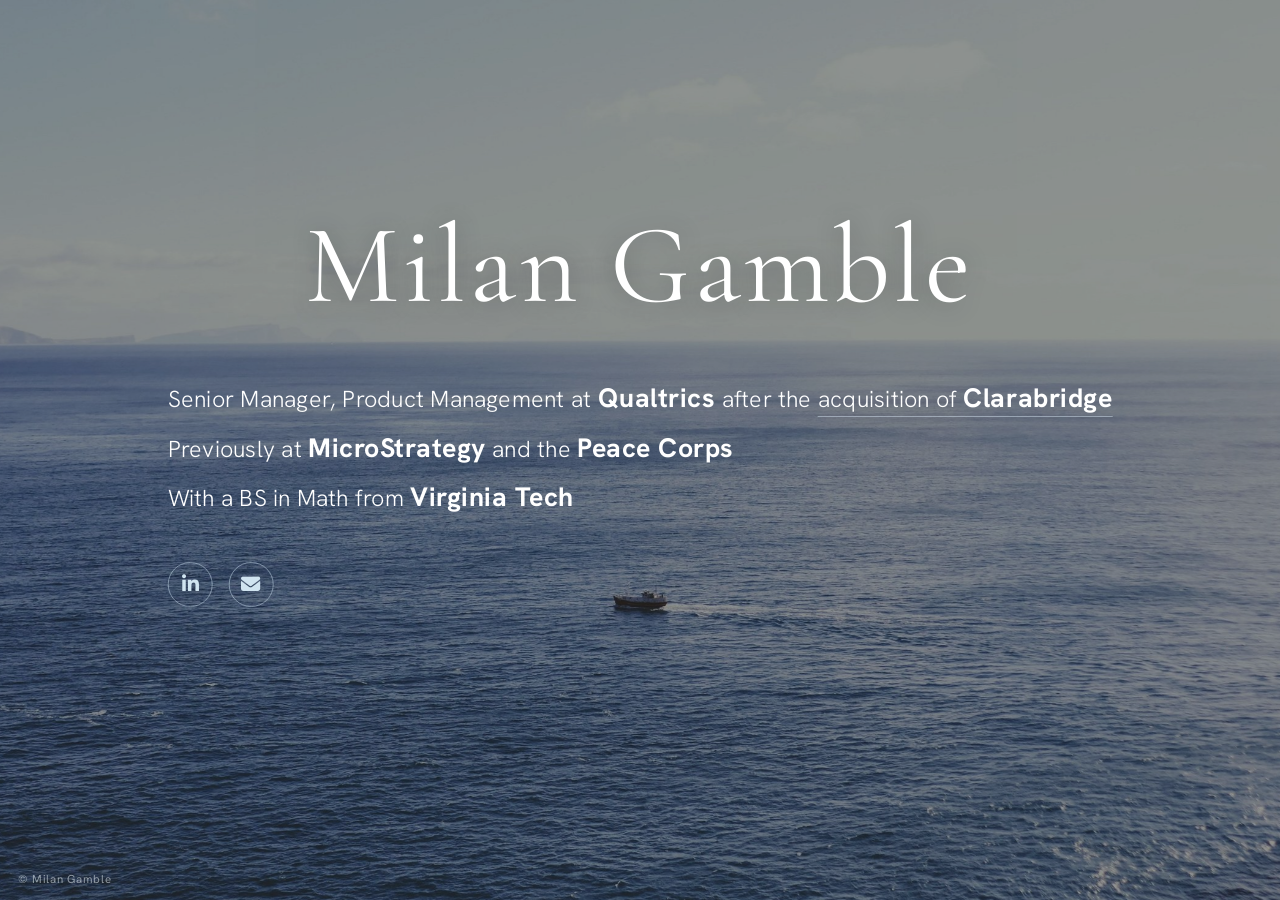
<file: index.html>
<!DOCTYPE html>
<html lang="en">
<head>
  <meta charset="UTF-8" />
  <meta name="viewport" content="width=device-width, initial-scale=1.0" />
  <title>Milan Gamble</title>
  <meta name="description" content="Milan Gamble — product management leader at Qualtrics, previously MicroStrategy and the Peace Corps." />
  <meta name="theme-color" content="#101b29" />

  <!-- Link previews (Open Graph / Twitter) -->
  <meta property="og:type" content="website" />
  <meta property="og:url" content="https://milangamble.com" />
  <meta property="og:title" content="Milan Gamble" />
  <meta property="og:description" content="Product management leader at Qualtrics, previously MicroStrategy and the Peace Corps." />
  <meta property="og:image" content="https://milangamble.com/bg-wide.jpg" />
  <meta name="twitter:card" content="summary_large_image" />
  <link rel="icon" href="data:image/svg+xml,%3Csvg xmlns='http://www.w3.org/2000/svg' viewBox='0 0 64 64'%3E%3Crect width='64' height='64' rx='12' fill='%23415f8c'/%3E%3Cpath d='M35 37 Q47 34 60 38 Q47 43 35 41 Z' fill='%23ffffff' opacity='0.7'/%3E%3Cpath d='M9 35 L38 35 Q36 45 27 45 L16 45 Q10 41 9 35 Z' fill='%23241c18'/%3E%3Crect x='24' y='26' width='13' height='9' rx='1.5' fill='%23f4f1ea'/%3E%3Crect x='26' y='28' width='4' height='4' rx='0.8' fill='%23415f8c'/%3E%3C/svg%3E" />
  <link href="https://fonts.googleapis.com/css2?family=Cormorant+Garamond:wght@400;500&family=Hanken+Grotesk:wght@300;400;600;700&display=swap" rel="stylesheet">
  <link rel="stylesheet" href="https://cdnjs.cloudflare.com/ajax/libs/font-awesome/6.5.1/css/all.min.css" />
  <link rel="stylesheet" href="style.css?v=6" />
</head>
<body>

  <div class="bg" id="bg"></div>
  <div class="overlay"></div>

  <main>
    <div class="name-block">
      <h1>Milan Gamble</h1>
    </div>

    <div class="detail-block">
      <div class="bio">
        <p>Senior Manager, Product Management at <strong>Qualtrics</strong> after the <a href="https://www.reuters.com/article/business/media-telecom/qualtrics-to-acquire-clarabridge-for-11-bln-in-stock-idUSL1N2P52RS/" target="_blank" rel="noopener" aria-label="acquisition of Clarabridge — Reuters (opens in a new tab)">acquisition of <strong>Clarabridge</strong></a></p>
        <p>Previously at <strong>MicroStrategy</strong> and the <strong>Peace Corps</strong></p>
        <p>With a BS in Math from <strong>Virginia Tech</strong></p>
      </div>
      <div class="links">
        <a class="icon-btn" href="https://linkedin.com/in/milangamble" target="_blank" rel="noopener" aria-label="Milan Gamble on LinkedIn (opens in a new tab)">
          <i class="fab fa-linkedin-in" aria-hidden="true"></i>
        </a>
        <a class="icon-btn" href="mailto:hire@milangamble.com" aria-label="Email Milan Gamble">
          <i class="fas fa-envelope" aria-hidden="true"></i>
        </a>
      </div>
    </div>
  </main>

  <footer class="credit">&copy; Milan Gamble</footer>

  <script>
    const bg = document.getElementById('bg');
    const reducedMotion = window.matchMedia('(prefers-reduced-motion: reduce)');
    let targetX = 0, targetY = 0;
    let curX = 0, curY = 0;

    document.addEventListener('mousemove', (e) => {
      targetX = (e.clientX / window.innerWidth) - 0.5;
      targetY = (e.clientY / window.innerHeight) - 0.5;
    });

    document.addEventListener('touchmove', (e) => {
      const t = e.touches[0];
      targetX = (t.clientX / window.innerWidth) - 0.5;
      targetY = (t.clientY / window.innerHeight) - 0.5;
    }, { passive: true });

    function animate() {
      curX += (targetX - curX) * 0.06;
      curY += (targetY - curY) * 0.06;
      bg.style.transform = `translate(${-curX * 28}px, ${-curY * 16}px)`;
      requestAnimationFrame(animate);
    }

    if (!reducedMotion.matches) {
      animate();
    }
  </script>

</body>
</html>
</file>
<file: style.css>
*, *::before, *::after {
  box-sizing: border-box;
  margin: 0;
  padding: 0;
}

body {
  min-height: 100dvh;
  overflow: hidden;
}

.bg {
  position: fixed;
  inset: -40px;
  background: url('bg-wide.jpg') center center / cover no-repeat;
  z-index: 0;
  will-change: transform;
}

.overlay {
  position: fixed;
  inset: 0;
  background: rgba(10, 20, 35, 0.42);
  z-index: 2;
}

/* Name nearly sitting on the horizon */
.name-block {
  position: fixed;
  z-index: 3;
  top: 22vh;
  left: 50%;
  transform: translateX(-50%);
  width: max-content;
  max-width: calc(100vw - 6rem);
  text-align: left;
}

h1 {
  font-family: 'Cormorant Garamond', Georgia, serif;
  font-size: clamp(3.8rem, 10vw, 7rem);
  font-weight: 400;
  letter-spacing: 0.03em;
  color: #ffffff;
  white-space: nowrap;
  text-shadow: 0 2px 24px rgba(0, 0, 0, 0.25);
}

/* Details centered as a block, content left-justified within */
.detail-block {
  position: fixed;
  z-index: 3;
  top: 42vh;
  left: 50%;
  transform: translateX(-50%);
  width: max-content;
  max-width: calc(100vw - 6rem);
}

.bio {
  display: flex;
  flex-direction: column;
  gap: 0.6rem;
  margin-bottom: 2.8rem;
}

.bio p {
  font-family: 'Hanken Grotesk', 'Helvetica Neue', Arial, sans-serif;
  font-size: clamp(1.1rem, 2.2vw, 1.45rem);
  font-weight: 300;
  color: #ffffff;
  letter-spacing: 0.01em;
  line-height: 1.5;
}

.bio strong {
  font-weight: 700;
  font-size: 1.15em;
  color: #ffffff;
  letter-spacing: 0.02em;
}

/* Inline source link */
.bio a {
  color: inherit;
  text-decoration: none;
  border-bottom: 1px solid rgba(220, 235, 245, 0.45);
  padding-bottom: 0.08em;
  transition: border-color 0.25s, color 0.25s;
}

.bio a:hover {
  color: #ffffff;
  border-bottom-color: #ffffff;
}

.bio a:focus-visible {
  outline: 2px solid #ffffff;
  outline-offset: 3px;
  border-bottom-color: transparent;
}

.links {
  display: flex;
  justify-content: flex-start;
  gap: 1rem;
}

.icon-btn {
  display: inline-flex;
  align-items: center;
  justify-content: center;
  width: 2.8rem;
  height: 2.8rem;
  border: 1px solid rgba(200, 220, 235, 0.5);
  border-radius: 50%;
  color: #d0e4f0;
  text-decoration: none;
  font-size: 1.2rem;
  transition: background 0.25s, border-color 0.25s, color 0.25s;
}

.icon-btn:hover {
  background: rgba(200, 220, 235, 0.15);
  border-color: rgba(200, 220, 235, 0.8);
  color: #ffffff;
}

/* Photo copyright credit */
.credit {
  position: fixed;
  z-index: 3;
  bottom: 0.9rem;
  left: 1.1rem;
  font-family: 'Hanken Grotesk', 'Helvetica Neue', Arial, sans-serif;
  font-size: 0.72rem;
  font-weight: 400;
  letter-spacing: 0.06em;
  color: rgba(235, 244, 250, 0.55);
}

/* Visible keyboard focus */
.icon-btn:focus-visible {
  outline: 2px solid #ffffff;
  outline-offset: 3px;
  background: rgba(200, 220, 235, 0.15);
}

/* Respect reduced-motion preferences */
@media (prefers-reduced-motion: reduce) {
  .bg {
    transform: none !important;
  }

  .icon-btn,
  .bio a {
    transition: none;
  }
}

/* ── Tablet ── */
@media (max-width: 1024px) {
  .name-block {
    top: 20vh;
    max-width: calc(100vw - 4rem);
  }

  h1 {
    font-size: clamp(3rem, 9vw, 5rem);
    white-space: normal;
  }

  .detail-block {
    top: 40vh;
    max-width: calc(100vw - 4rem);
  }

  .bio p {
    font-size: clamp(1rem, 2.4vw, 1.3rem);
  }
}

/* ── Mobile landscape: side-by-side layout ── */
@media (max-width: 900px) and (orientation: landscape) {
  body {
    overflow: hidden;
  }

  .bg {
    background-image: url('bg-mobile.jpg');
  }

  .name-block {
    position: fixed;
    top: 50%;
    left: 5%;
    transform: translateY(-50%);
    width: 44%;
    max-width: 44%;
    text-align: left;
  }

  h1 {
    font-size: clamp(1.8rem, 6vw, 3rem);
    white-space: normal;
    word-break: break-word;
  }

  .detail-block {
    position: fixed;
    top: 50%;
    left: 52%;
    transform: translateY(-50%);
    width: 43%;
    max-width: 43%;
  }

  .bio p {
    font-size: clamp(0.8rem, 1.8vw, 1rem);
  }
}

/* ── Mobile portrait ── */
@media (max-width: 768px) {
  body {
    overflow: hidden;
  }

  main {
    display: flex;
    flex-direction: column;
    min-height: 100dvh;
    position: relative;
    z-index: 3;
  }

  .bg {
    position: fixed;
    background-image: url('bg-mobile.jpg');
  }

  .name-block {
    position: relative;
    top: auto;
    left: auto;
    transform: none;
    width: 100%;
    max-width: 100%;
    padding: 18vh 1.5rem 0;
    text-align: center;
    flex-shrink: 0;
  }

  h1 {
    font-size: clamp(2.6rem, 12vw, 3.8rem);
    white-space: normal;
    word-break: break-word;
  }

  .detail-block {
    position: relative;
    top: auto;
    left: auto;
    transform: none;
    width: auto;
    max-width: 100%;
    padding: 0 1.5rem 3rem;
    margin-top: auto;
  }

  .bio p {
    font-size: 1.05rem;
  }

  .bio {
    margin-bottom: 1.5rem;
  }
}
</file>
